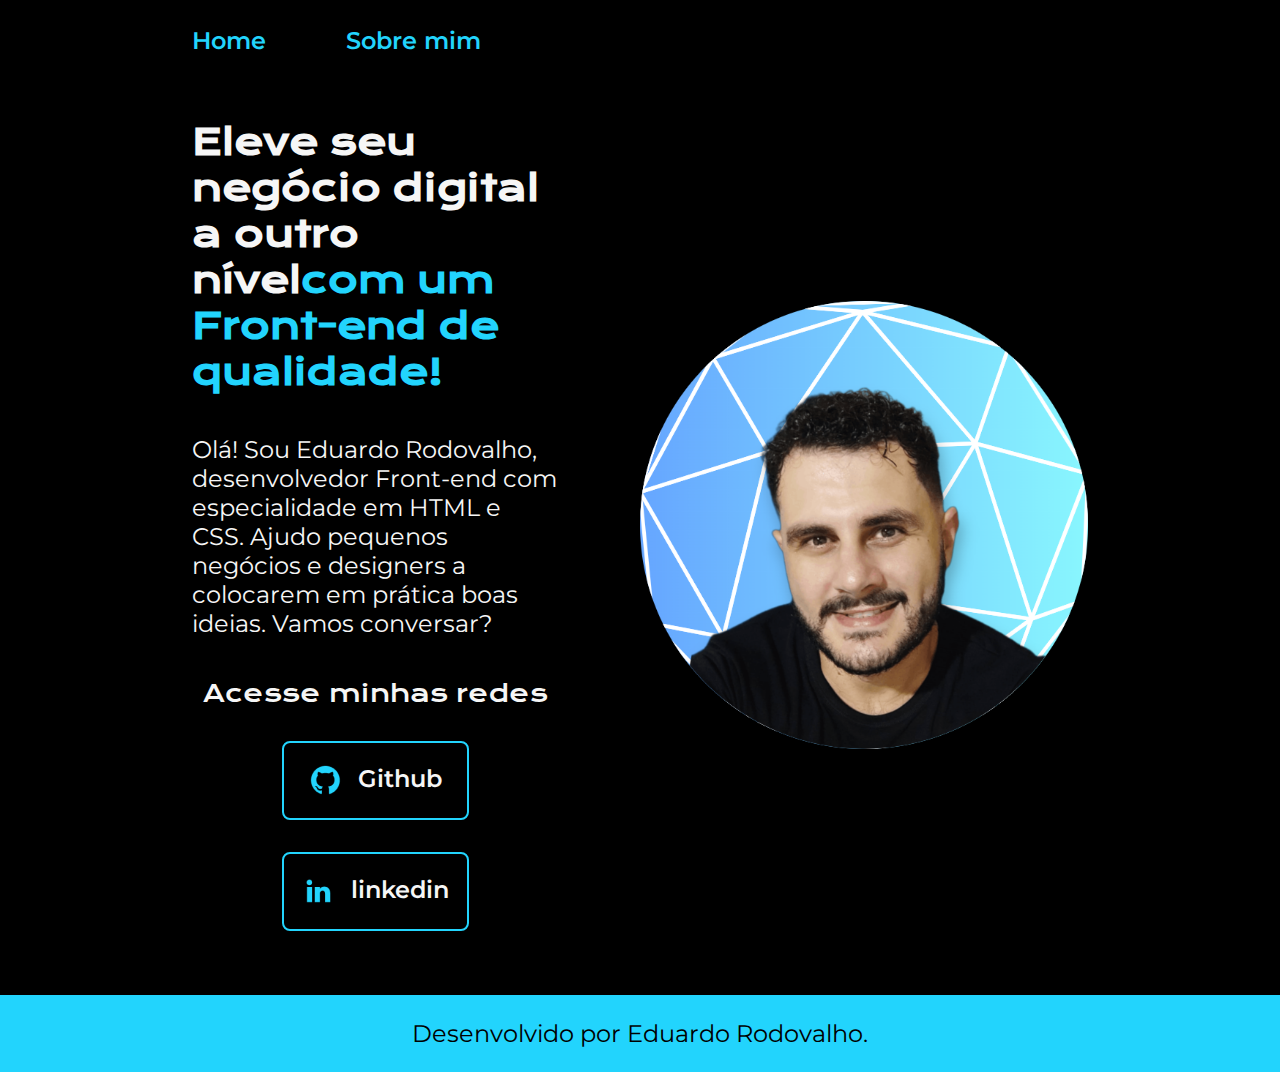
<file: index.html>
<!DOCTYPE html>
<html lang="pt-br">

<head>
    <meta charset="UTF-8">
    <meta http-equiv="X-UA-Compatible" content="IE=edge">
    <meta name="viewport" content="width=device-width, initial-scale=1.0">
    <title>Portifolio</title>
    <link rel="stylesheet" href="./styles/style.css">
</head>

<body>
    <header class="cabecalho">
        <nav class="cabecalho__menu">
            <a class="cabecalho__menu__link" href="index.html">Home</a>
            <a class="cabecalho__menu__link" href="about.html">Sobre mim</a>
        </nav>
    </header>
    <main class="apresentacao">
        <section class="apresentacao__conteudo">
            <h1 class="apresentacao__conteudo__titulo">Eleve seu negócio digital a outro nível<strong 
            class="titulo-destaque">com um Front-end de qualidade!
            </strong></h1>
            <p class="apresentacao__conteudo__texto">Olá! Sou Eduardo Rodovalho, desenvolvedor
            Front-end com especialidade em HTML e
            CSS. Ajudo pequenos negócios e designers a
            colocarem em prática boas ideias. Vamos
            conversar?</p>
            <div class="apresentacao__links">
                <h2 class="apresentacao__links__subtitulo">Acesse minhas redes</h2>
                <a class="apresentacao__links__navegacao" href="https://github.com/Enoter">
                    <img src="./assets/github.png">
                    Github
                </a>
                <a class="apresentacao__links__navegacao" href="https://www.linkedin.com/in/eduardo-rodovalho-5b38a1123/">
                    <img src="./assets/linkedin.png">
                    linkedin
                </a>
            </div>
        </section>
        <img class="apresentacao__imagem" src="./assets/profile-pic.png" alt="Foto de Eduardo Rodovalho">
    </main>
    <footer class="rodape">
        <p>Desenvolvido por Eduardo Rodovalho.</p>
    </footer>
</body>

</html>
</file>
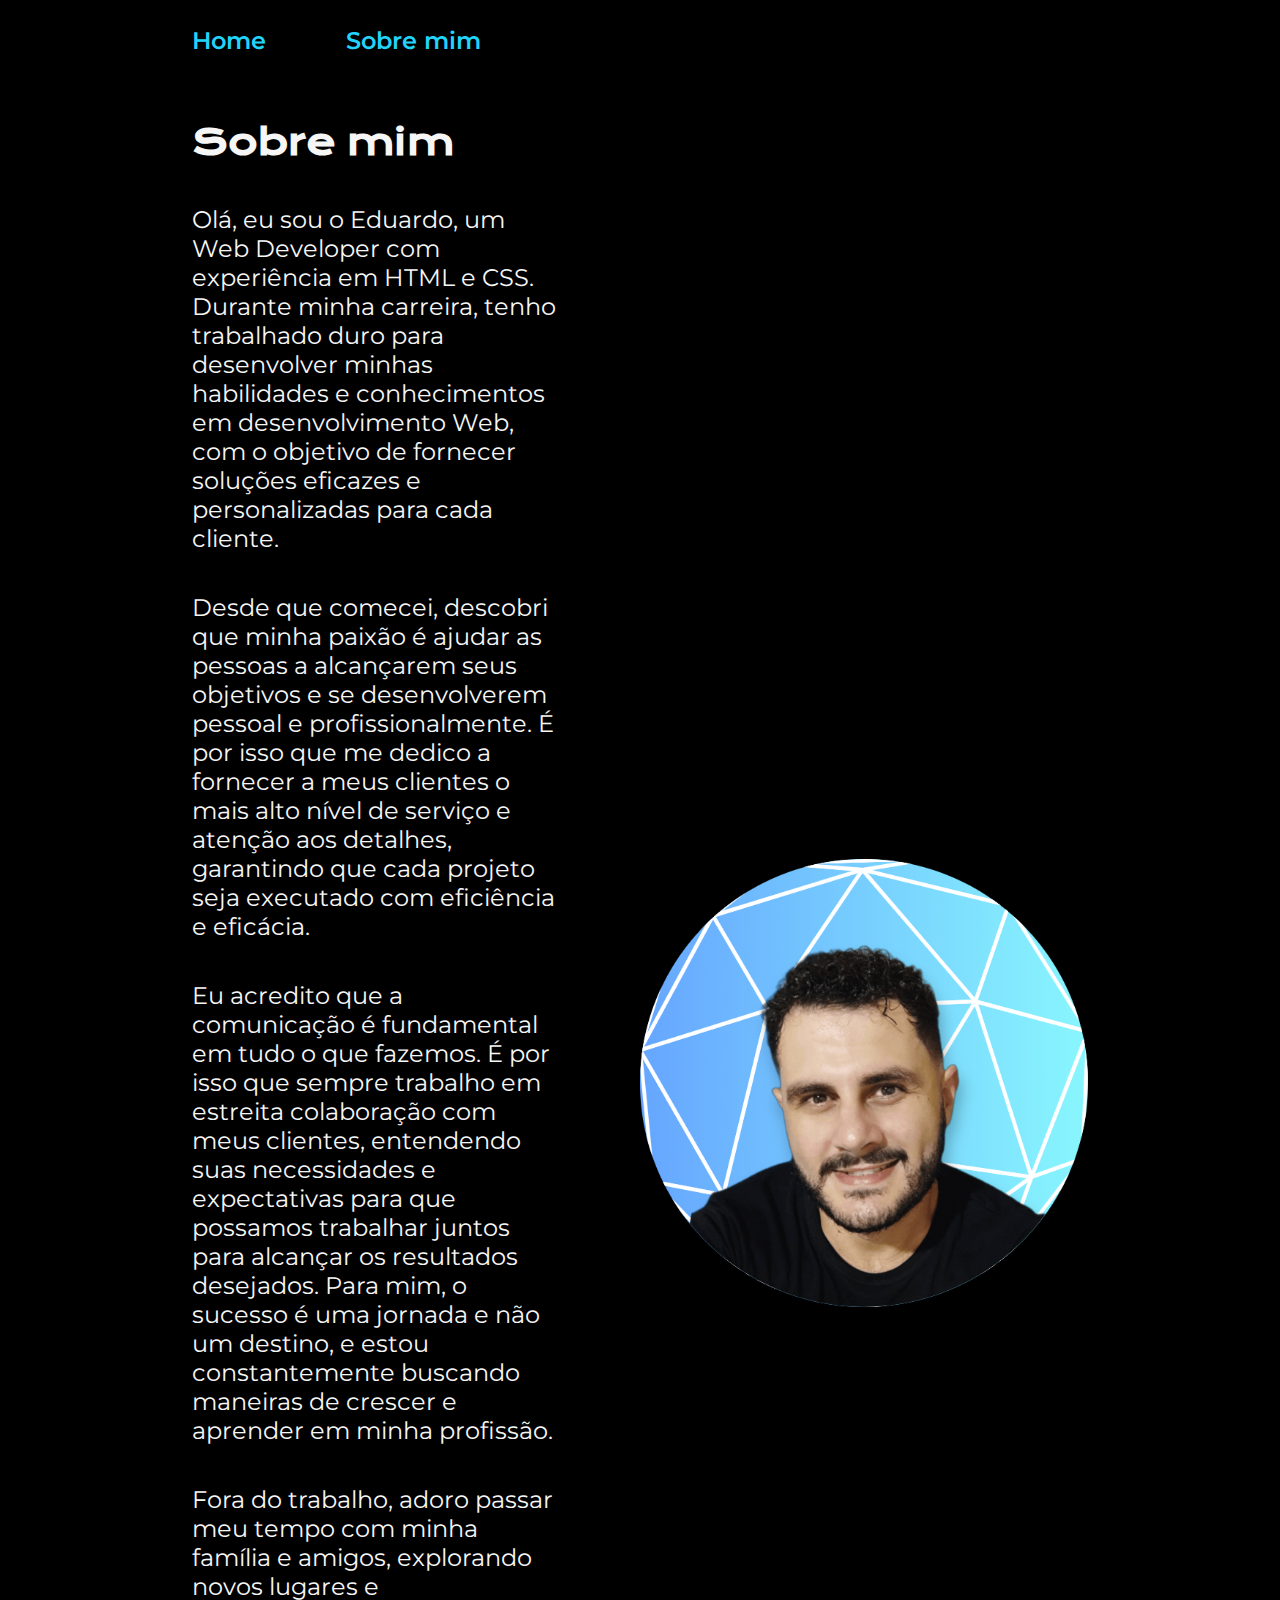
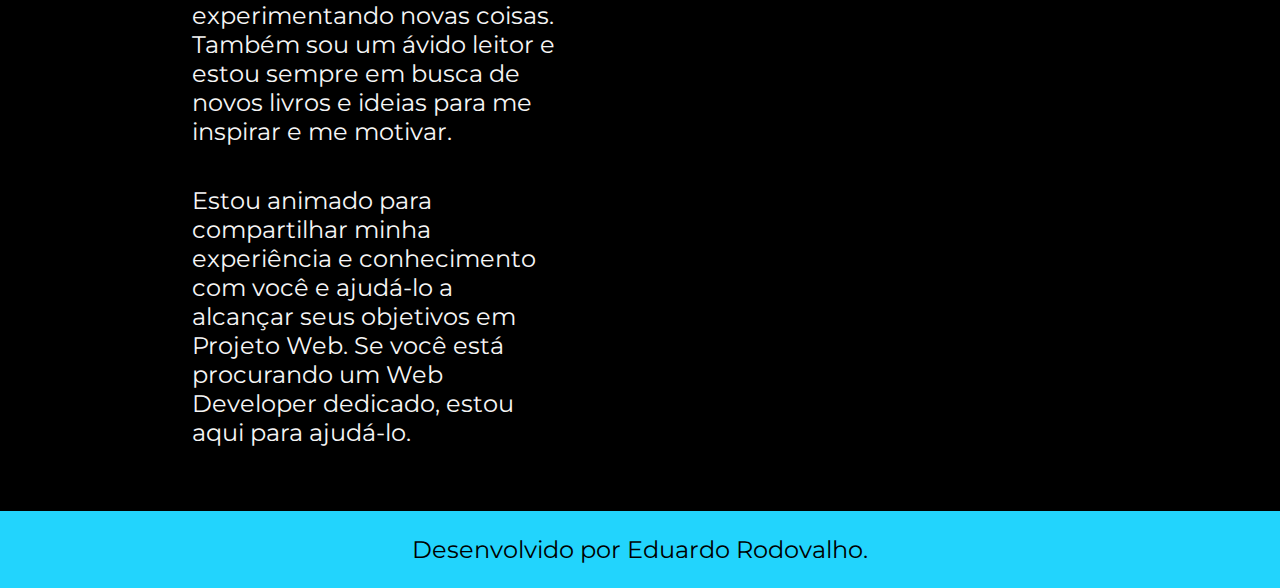
<file: about.html>
<!DOCTYPE html>
<html lang="pt-br">
<head>
    <meta charset="UTF-8">
    <meta http-equiv="X-UA-Compatible" content="IE=edge">
    <meta name="viewport" content="width=device-width, initial-scale=1.0">
    <title>Sobre mim</title>
    <link rel="stylesheet" href="./styles/style.css">
</head>
<body>
    <header class="cabecalho">
        <nav class="cabecalho__menu">
            <a class="cabecalho__menu__link" href="index.html">Home</a>
            <a class="cabecalho__menu__link" href="about.html">Sobre mim</a>
        </nav>
    </header>
    <main class="apresentacao">
        <section class="apresentacao__conteudo">
            <h1 class="apresentacao__conteudo__titulo">Sobre mim</h1>
            <p class="apresentacao__conteudo__texto">Olá, eu sou o Eduardo, um Web Developer com experiência em HTML e CSS. Durante minha carreira, tenho trabalhado duro para desenvolver minhas habilidades e conhecimentos em desenvolvimento Web, com o objetivo de fornecer soluções eficazes e personalizadas para cada cliente.</p>
            <p class="apresentacao__conteudo__texto">Desde que comecei, descobri que minha paixão é ajudar as pessoas a alcançarem seus objetivos e se desenvolverem pessoal e profissionalmente. É por isso que me dedico a fornecer a meus clientes o mais alto nível de serviço e atenção aos detalhes, garantindo que cada projeto seja executado com eficiência e eficácia.</p>
            <p class="apresentacao__conteudo__texto">Eu acredito que a comunicação é fundamental em tudo o que fazemos. É por isso que sempre trabalho em estreita colaboração com meus clientes, entendendo suas necessidades e expectativas para que possamos trabalhar juntos para alcançar os resultados desejados. Para mim, o sucesso é uma jornada e não um destino, e estou constantemente buscando maneiras de crescer e aprender em minha profissão.</p>
            <p class="apresentacao__conteudo__texto">Fora do trabalho, adoro passar meu tempo com minha família e amigos, explorando novos lugares e experimentando novas coisas. Também sou um ávido leitor e estou sempre em busca de novos livros e ideias para me inspirar e me motivar.</p>
            <p class="apresentacao__conteudo__texto">Estou animado para compartilhar minha experiência e conhecimento com você e ajudá-lo a alcançar seus objetivos em Projeto Web. Se você está procurando um Web Developer dedicado, estou aqui para ajudá-lo.</p>
        </section>
        <img class="apresentacao__imagem" src="./assets/profile-pic.png" alt="Foto de Eduardo Rodovalho">
    </main>
    <footer class="rodape">
        <p>Desenvolvido por Eduardo Rodovalho.</p>
    </footer>
</body>
</html>
</file>
<file: styles/style.css>
@import url('https://fonts.googleapis.com/css2?family=Krona+One&family=Montserrat:wght@400;600&display=swap');

:root{
    --cor-primaria: #000000;
    --cor-secundaria: #f6f6f6;
    --cor-terciaria: #22D4FD;
    --cor-hover: #272727;

    --fonte-primaria: 'Montserrat', sans-serif;
    --fonte-secundaria: 'Krona One', sans-serif;
}

*{
    margin: 0;
    padding: 0;
}

body{
    box-sizing: border-box;
    background-color: var(--cor-primaria);
    color: var(--cor-secundaria);
}
.cabecalho{
    padding: 2% 0% 0% 15%;
}
.cabecalho__menu{
    display: flex;
    gap: 80px;
}
.cabecalho__menu__link{
    font-family: var(--fonte-primaria);
    font-size: 1.5rem;
    font-weight: 600;
    color: var(--cor-terciaria);
    text-decoration: none;
}
.apresentacao{
    padding: 5% 15%;
    display: flex;
    align-items: center;
    justify-content: space-between;
    gap: 82px;
}
.apresentacao__conteudo{
    width: 50%;
    display: flex;
    flex-direction: column;
    gap: 40px;
}

.apresentacao__conteudo__titulo{
    font-size: 2.25rem;
    font-family: var(--fonte-secundaria);
}
.titulo-destaque{
    color: var(--cor-terciaria);
}
.apresentacao__conteudo__texto{
    font-size: 1.5rem;
    font-family: var(--fonte-primaria);
}

.apresentacao__links{
    display: flex;
    flex-direction: column;
    justify-content: space-between;
    align-items: center;
    gap: 32px;
}
.apresentacao__links__subtitulo{
    font-family: var(--fonte-secundaria);
    font-weight: 400;
    font-size: 1.5rem;
}
.apresentacao__links__navegacao{
    display: flex;
    justify-content: center;
    gap: 16px;
    border: 2px solid var(--cor-terciaria);
    width: 50%;
    text-align: center;
    border-radius: 8px;
    font-size: 1.5rem;
    font-weight: 600;
    padding: 21.5px 0;
    text-decoration: none;
    color: var(--cor-secundaria);
    font-family: var(--fonte-primaria);
}
.apresentacao__links__navegacao:hover{
    background-color: var(--cor-hover);
}

.apresentacao__imagem{
    width: 50%;
}

.rodape{
    color: var(--cor-primaria);
    background-color: var(--cor-terciaria);
    padding: 24px;
    text-align: center;
    font-family: var(--fonte-primaria);
    font-size: 1.5rem;
    font-weight: 400;
}

@media (max-width: 1200px){
    .cabecalho{
        padding: 10%;
    }
    .cabecalho__menu{
        justify-content: center;
    }
    .apresentacao{
        flex-direction: column-reverse;
        padding: 5%;      
    }
    .apresentacao__conteudo{
        width: auto;
    }
}
</file>
